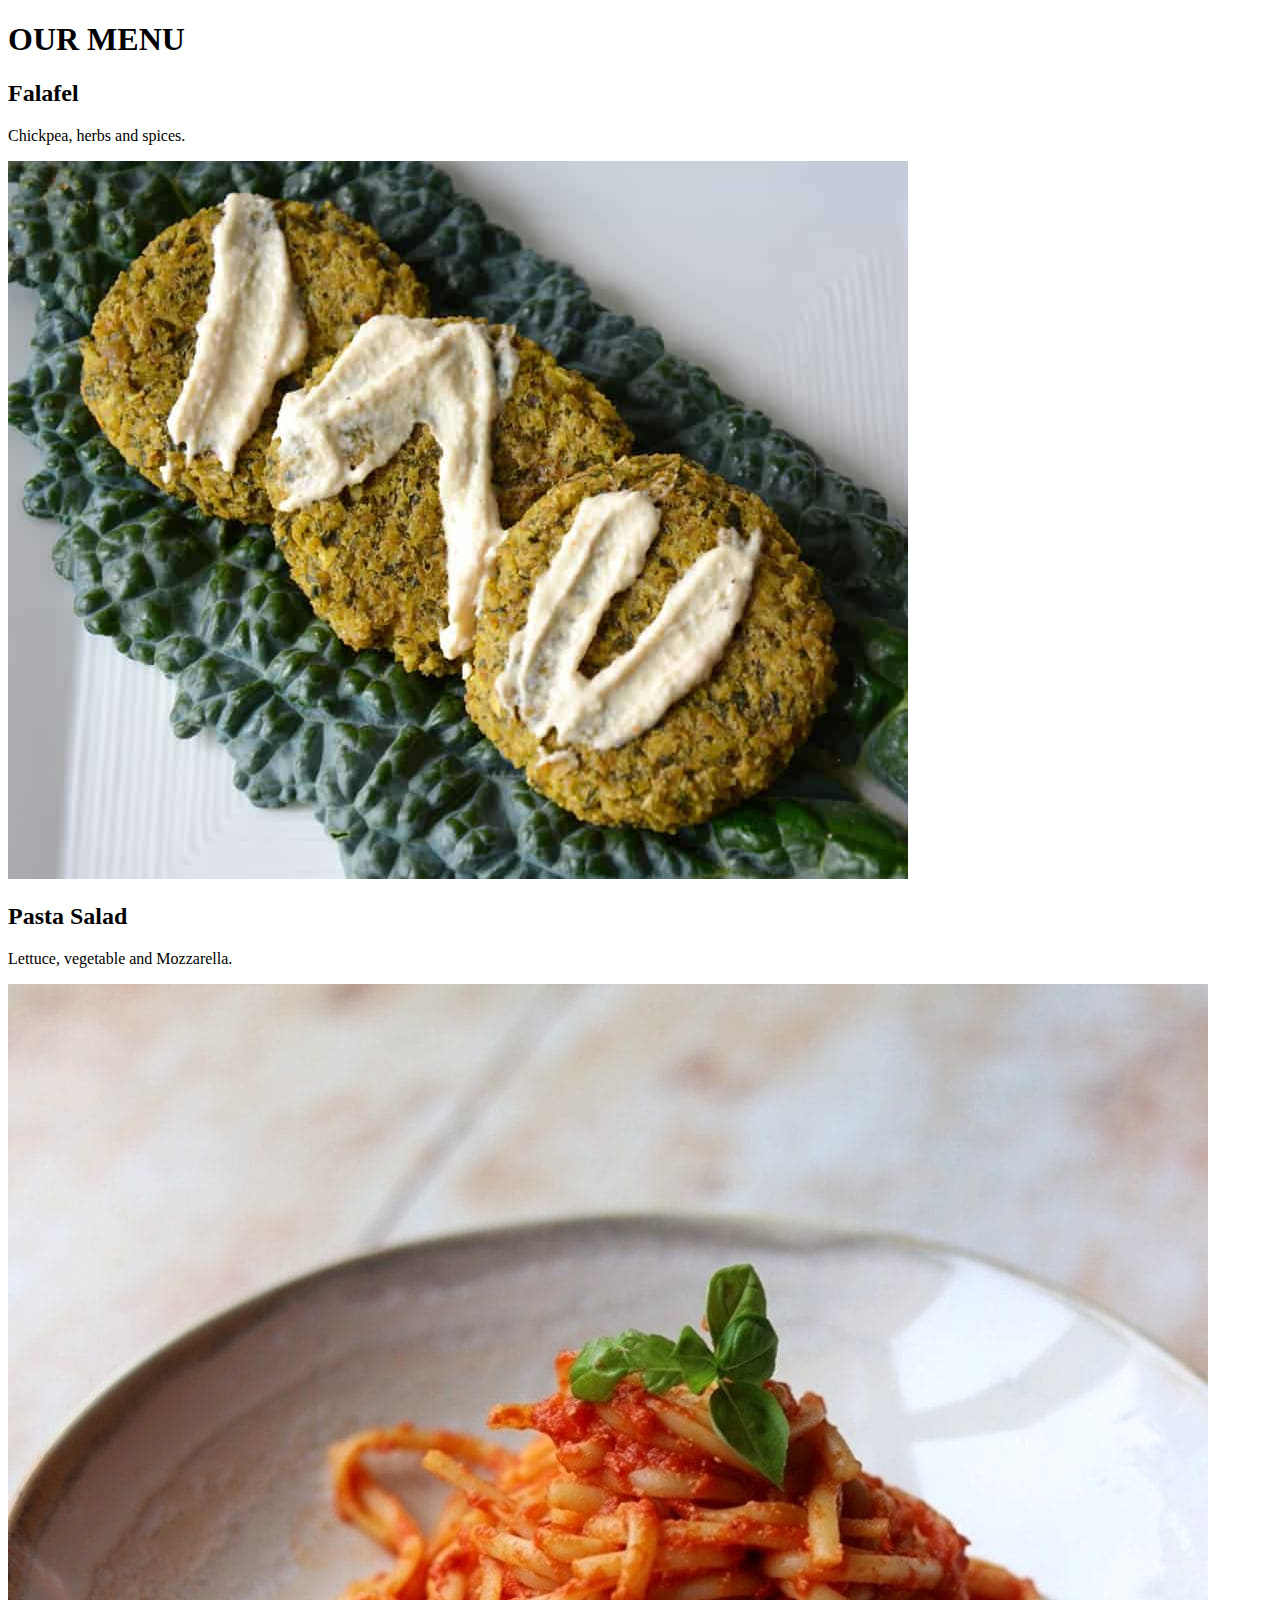
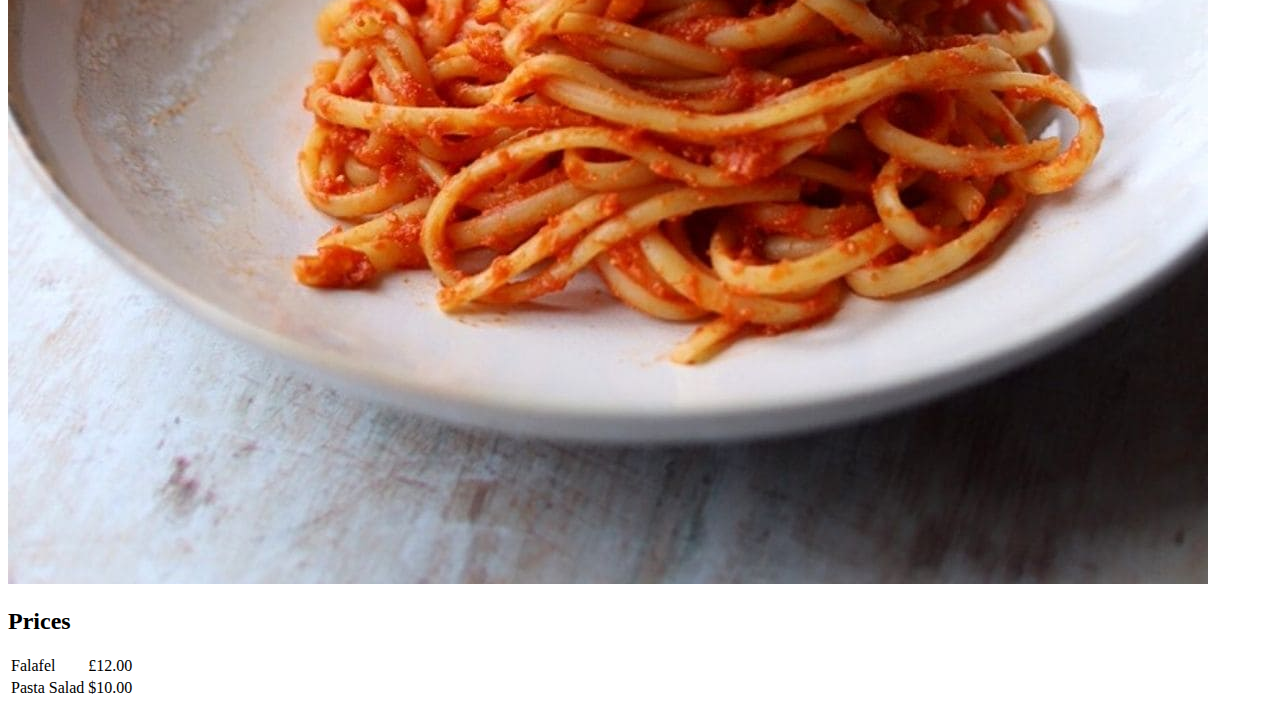
<file: HTML assignments/C bootstrap ex/index.html>
<!DOCTYPE html>
<html lang="en">
  <head>
    <meta charset="UTF-8" />
    <meta name="viewport" content="width=device-width, initial-scale=1.0" />
    <title>Little Lemon</title>
    <link
      href="https://cdn.jsdelivr.net/npm/bootstrap@5.3.2/dist/css/bootstrap.min.css"
      rel="stylesheet"
      integrity="sha384-T3c6CoIi6uLrA9TneNEoa7RxnatzjcDSCmG1MXxSR1GAsXEV/Dwwykc2MPK8M2HN"
      crossorigin="anonymous"
    />
  </head>
  <body>
    <div class="container">
      <div class="row">
        <div class="col">
          <h1>OUR MENU</h1>
          <h2>Falafel</h2>
          <p>Chickpea, herbs and spices.</p>
          <img src="Little-Lemon-Falafel.jpg" class="img-fluid" />
          <h2>Pasta Salad</h2>
          <p>Lettuce, vegetable and Mozzarella.</p>
          <img src="Little-Lemon-PastaSalad.jpg" class="img-fluid" />
        </div>
        <div class="col">
          <h2>Prices</h2>
          <table class="table">
            <tr>
              <td>Falafel</td>
              <td>£12.00</td>
            </tr>
            <tr>
              <td>Pasta Salad</td>
              <td>$10.00</td>
            </tr>
          </table>
        </div>
      </div>
    </div>

    <script
      src="https://cdn.jsdelivr.net/npm/bootstrap@5.3.2/dist/js/bootstrap.bundle.min.js"
      integrity="sha384-C6RzsynM9kWDrMNeT87bh95OGNyZPhcTNXj1NW7RuBCsyN/o0jlpcV8Qyq46cDfL"
      crossorigin="anonymous"
    ></script>
  </body>
</html>
</file>
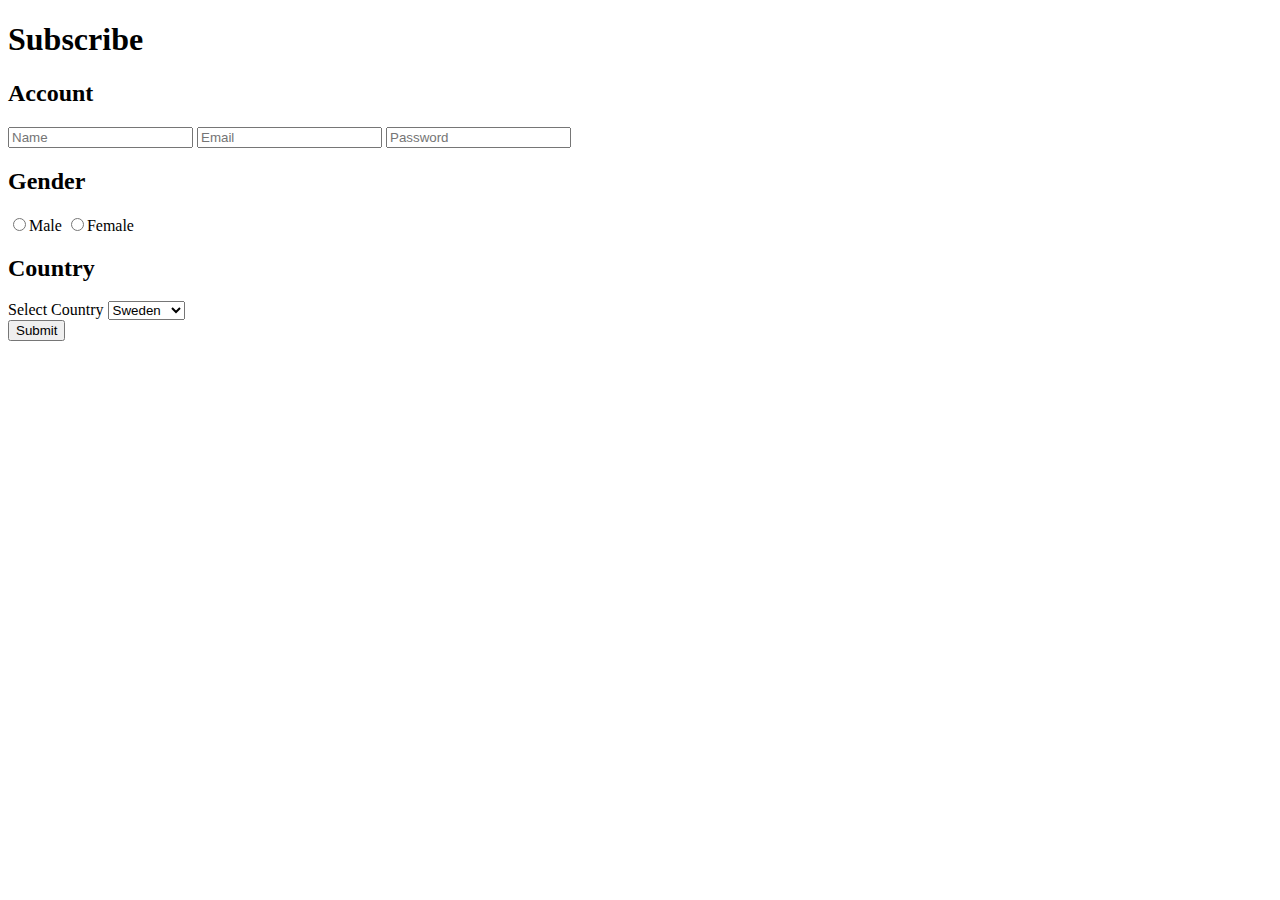
<file: HTML assignments/forms ex/index.html>
<!DOCTYPE html>
<html lang="en">

<head>
    <meta charset="UTF-8">
    <meta name="viewport" content="width=device-width, initial-scale=1.0">
    <title>Facebuk</title>
</head>

<body>
    <h1>Subscribe</h1>
    <div>
        <h2>Account</h2>
        <form>
            <input type="text" placeholder="Name">
            <input type="text" placeholder="Email">
            <input type="text" placeholder="Password">
        </form>
    </div>
    <div>
        <h2>Gender</h2>
        <form>
            <input type="radio" name="gender" value="male">Male
            <input type="radio" name="gender" value="female">Female
        </form>
    </div>
    <div>
        <h2>Country</h2>
        <form>
            <label for="Country">Select Country</label>
            <select value="Country" name="Country">
                <option value="Country">Sweden</option>
                <option value="Country">Norway</option>
                <option value="Country">Denmark</option>
                <option value="Country">Finland</option>
            </select>

        </form>
    </div>
    <div>
        <input type="submit">
    </div>
</body>

</html>
</file>
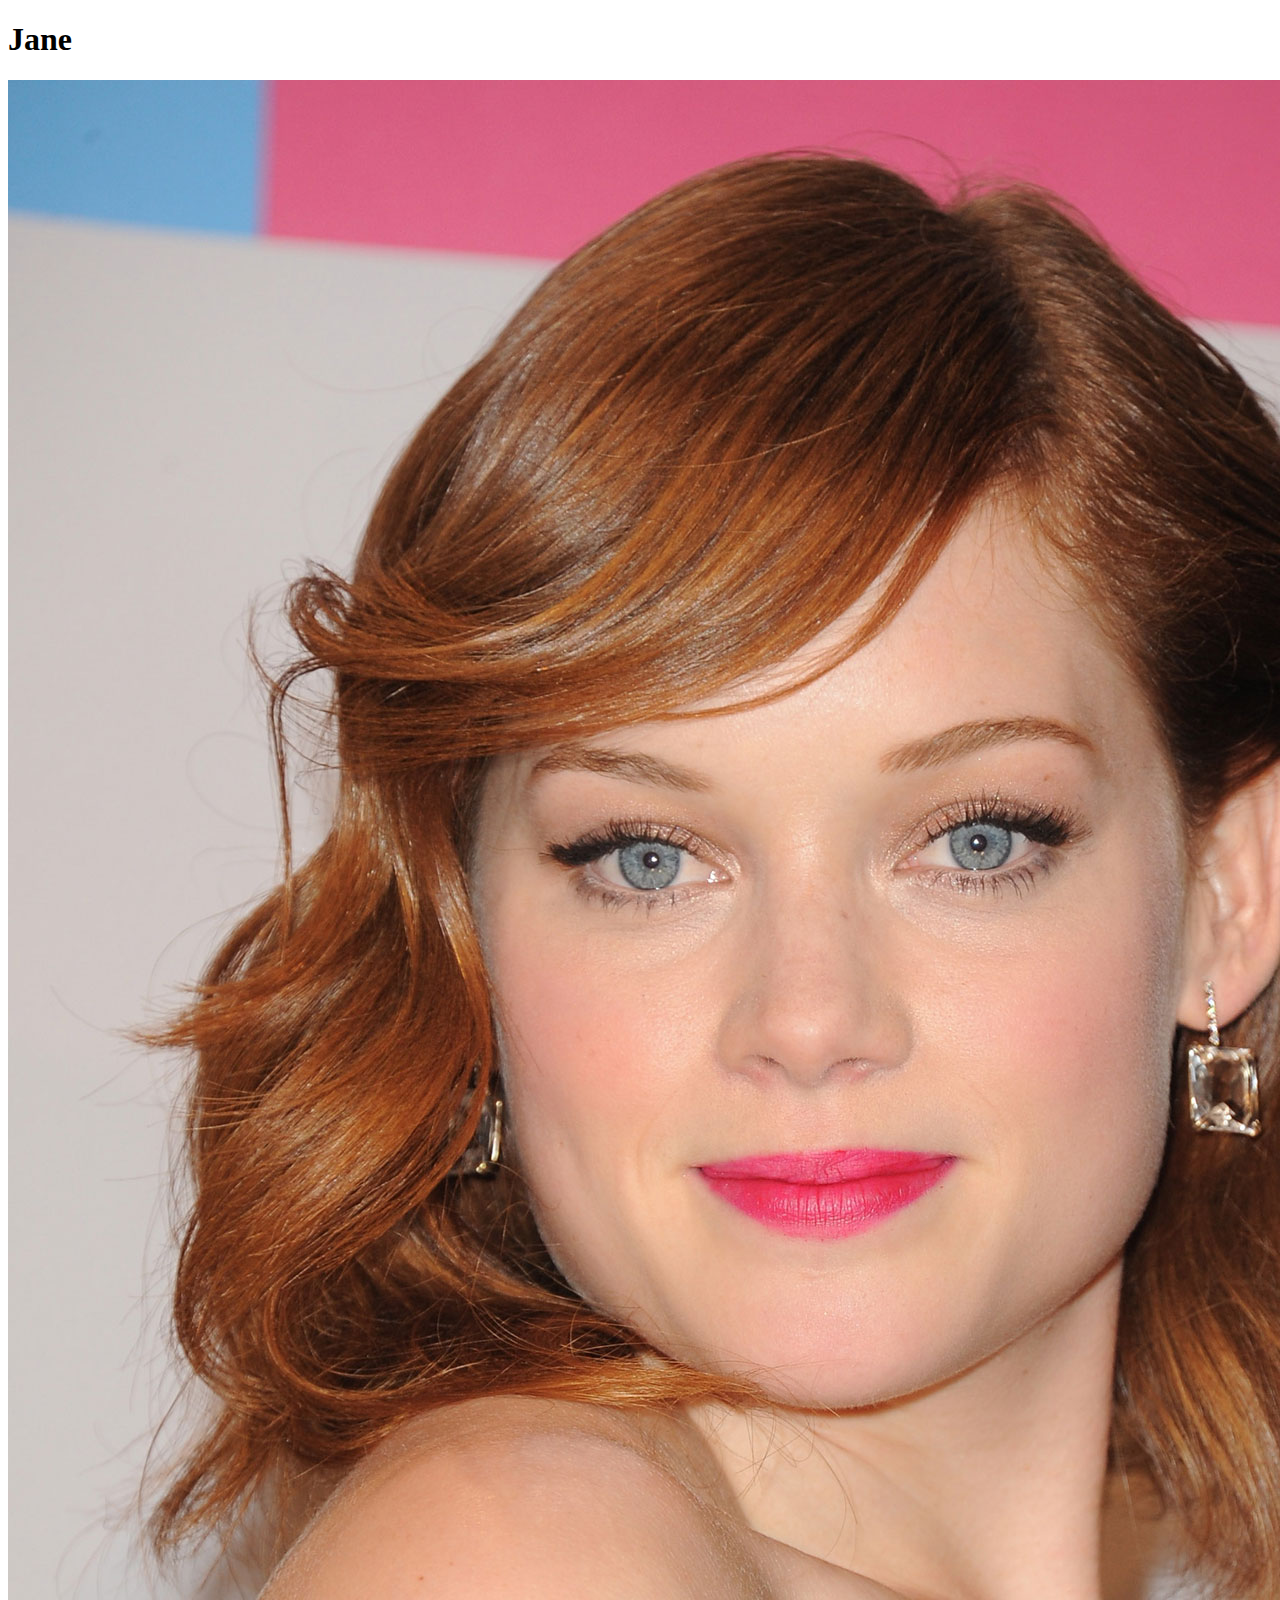
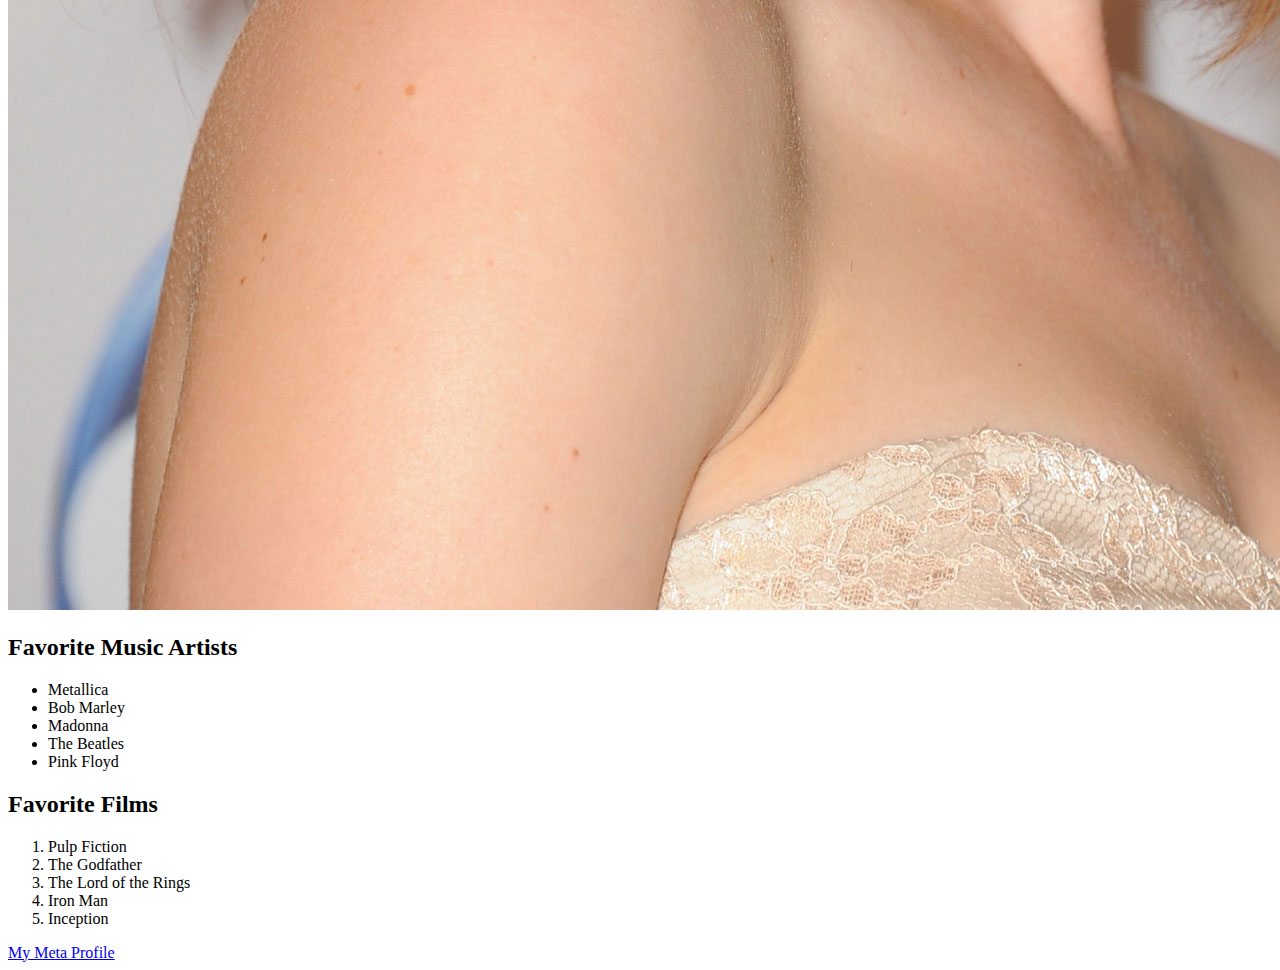
<file: HTML assignments/html ex/index.html>
<!DOCTYPE html>
<html lang="en">
  <head>
    <meta charset="UTF-8" />
    <meta name="viewport" content="width=device-width, initial-scale=1.0" />
    <title>BIO</title>
    <link
      href="https://cdn.jsdelivr.net/npm/bootstrap@5.3.2/dist/css/bootstrap.min.css"
      rel="stylesheet"
      integrity="sha384-T3c6CoIi6uLrA9TneNEoa7RxnatzjcDSCmG1MXxSR1GAsXEV/Dwwykc2MPK8M2HN"
      crossorigin="anonymous"
    />
  </head>

  <body>
    <div class="container">
      <div class="row">
        <div id="bio" class="col-12 col-lg-6 text-center">
          <h1>Jane</h1>

          <img src="R.jpg" class="img-fluid" />
        </div>
        <div class="col-12 col-lg-6">
          <h2>Favorite Music Artists</h2>
          <ul>
            <li>Metallica</li>
            <li>Bob Marley</li>
            <li>Madonna</li>
            <li>The Beatles</li>
            <li>Pink Floyd</li>
          </ul>
          <h2>Favorite Films</h2>
          <ol>
            <li>Pulp Fiction</li>
            <li>The Godfather</li>
            <li>The Lord of the Rings</li>
            <li>Iron Man</li>
            <li>Inception</li>
          </ol>
          <div class="btn">
            <a href="#" class="btn btn-primary">My Meta Profile</a>
          </div>
        </div>
      </div>
    </div>

    <script
      src="https://cdn.jsdelivr.net/npm/bootstrap@5.3.2/dist/js/bootstrap.bundle.min.js"
      integrity="sha384-C6RzsynM9kWDrMNeT87bh95OGNyZPhcTNXj1NW7RuBCsyN/o0jlpcV8Qyq46cDfL"
      crossorigin="anonymous"
    ></script>
  </body>
</html>
</file>
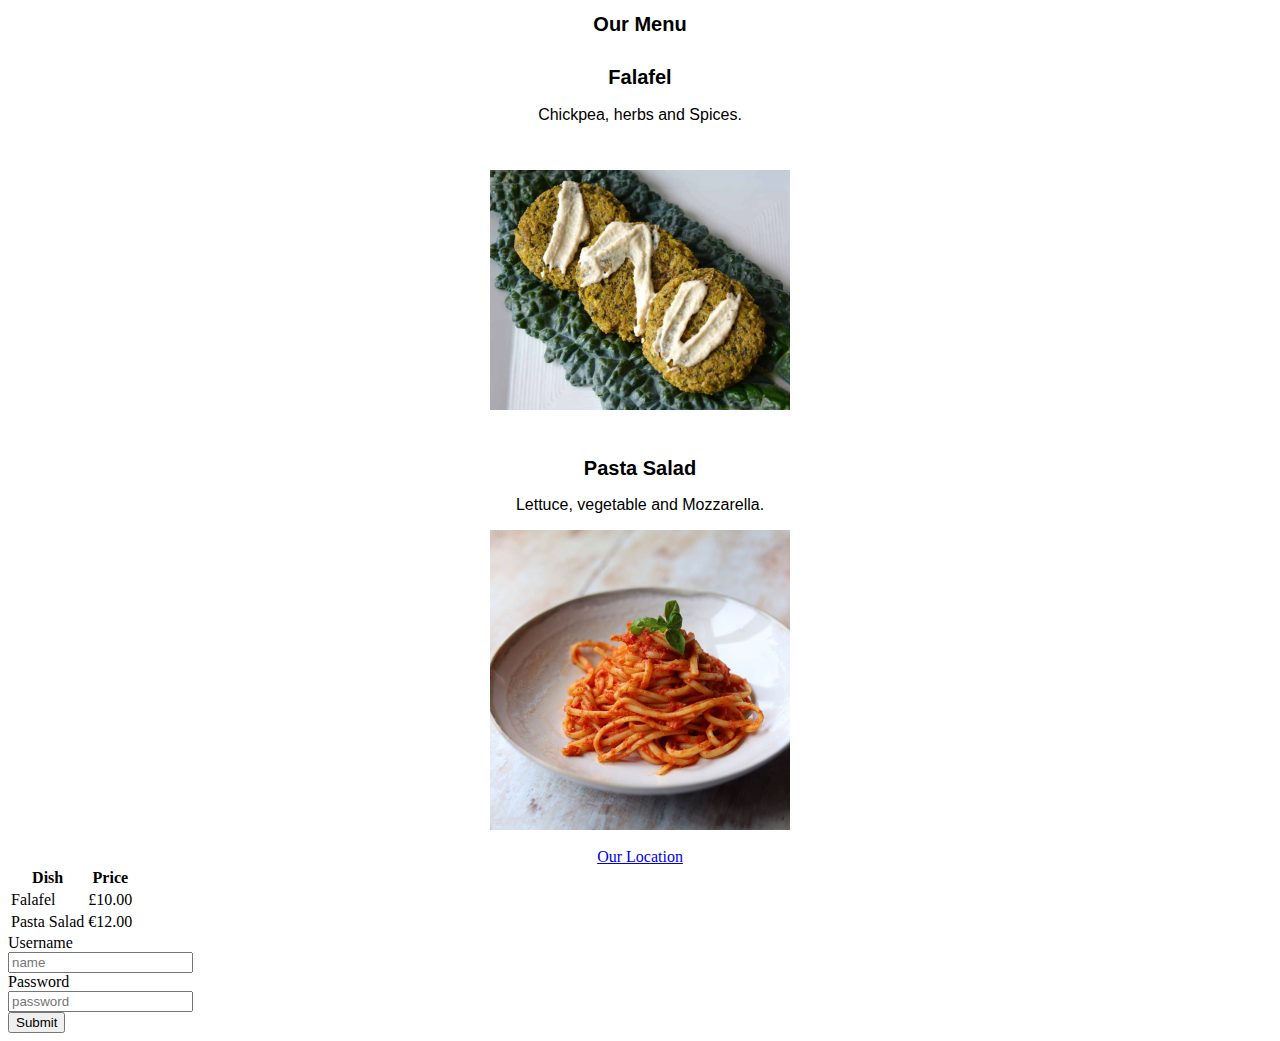
<file: HTML assignments/little lemon ex/index.html>
<!DOCTYPE html>
<html lang="en">

<head>
    <meta charset="UTF-8">
    <meta name="viewport" content="width=device-width, initial-scale=1.0">
    <title>Little Lemon</title>
    <link rel="stylesheet" href="style.css">
</head>

<body>
    <!--  Take any of the previous assignments and enhance it by adding CSS styles:

    Apply styles to text, fonts, colors, and backgrounds.
    Center elements on the page.
    Add a background image.
    Use CSS for better alignment and spacing.
    Assignment 5: Creating a Personal Portfolio Page
    Create a personal portfolio webpage with the following components:
    
    A brief introduction with your name, profession, and a photo.
    A section showcasing your projects or achievements with descriptions and images.
    A contact section with your email, phone, and a contact form. -->
    <h1 class="head">Our Menu</h1>
    <div class="menu-grid-container">
        <div class="falafel-container">
        <h2 class="head">Falafel</h2>
        <p class="paragraph">Chickpea, herbs and Spices.</p>
        <img  class="falafel-img" src="./Little-Lemon-Falafel.jpg" width="240" height="135" alt="A Falafel">
        </div>
        <div class="pastasalad-container">
            <h2 class="head">Pasta Salad</h2>
        <p class="paragraph">Lettuce, vegetable and Mozzarella.</p>
        <img class="pastasalad-img" src="Little-Lemon-PastaSalad.jpg" width="240" height="135" alt="A Pasta Salad"><br>
        </div>
        <a href="location.html">Our Location</a>
    </div>
   
    <table>
        <tr>
            <th>
                Dish
            </th>
            <th>
                Price
            </th>
        </tr>
        <tr>
            <td>
                Falafel
            </td>
            <td>
                £10.00
            </td>
        </tr>
        <tr>
            <td>
                Pasta Salad
            </td>
            <td>
                €12.00
            </td>
        </tr>
    </table>
    <form method="post" action="/HTML assignments/">
        <label for="username">Username</label><br>
        <input type="text" name="username" placeholder="name"><br>

        <label for="password">Password</label><br>
        <input type="password" placeholder="password"><br>
        <input type="submit">
    </form>

</body>

</html>
</file>
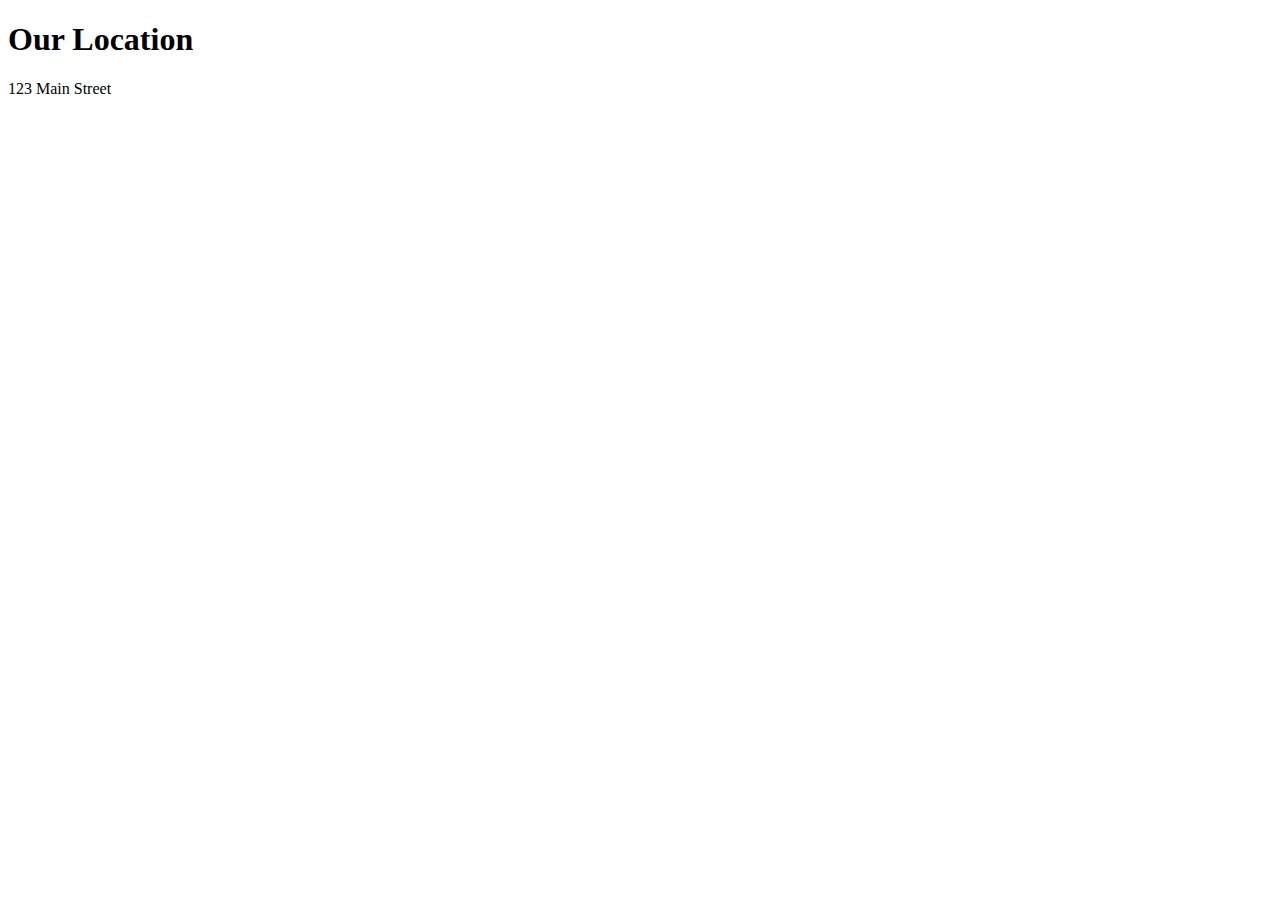
<file: HTML assignments/little lemon ex/location.html>
<!DOCTYPE html>
<html lang="en">
<head>
    <meta charset="UTF-8">
    <meta name="viewport" content="width=device-width, initial-scale=1.0">
    <title>Little Lemon</title>
</head>
<body>
    <h1>Our Location</h1>
    <p>123 Main Street</p>
</body>
</html>
</file>
<file: HTML assignments/little lemon ex/style.css>
.head {
    font-family: Arial;
    font-size: 20px;
    font-weight: bold;
    font-weight: bold;
    font-style: solid;
    text-align: center;
}


.paragraph {
    text-align: center;
    font-family: Arial;
    font-size: 16px;
}

.menu-grid-container {
    display: grid;
    grid-row: row;
    align-items: center;
    justify-items: center;
    align-content: baseline;
    justify-content: center;
}

.falafel-img {
    object-fit: contain;
    text-align: center;
    display: block;
    width: 300px;
    height: 300px;

}

.pastasalad-img {
    object-fit: contain;
    text-align: center;
    display: block;
    width: 300px;
    height: 300px;   
}
</file>
